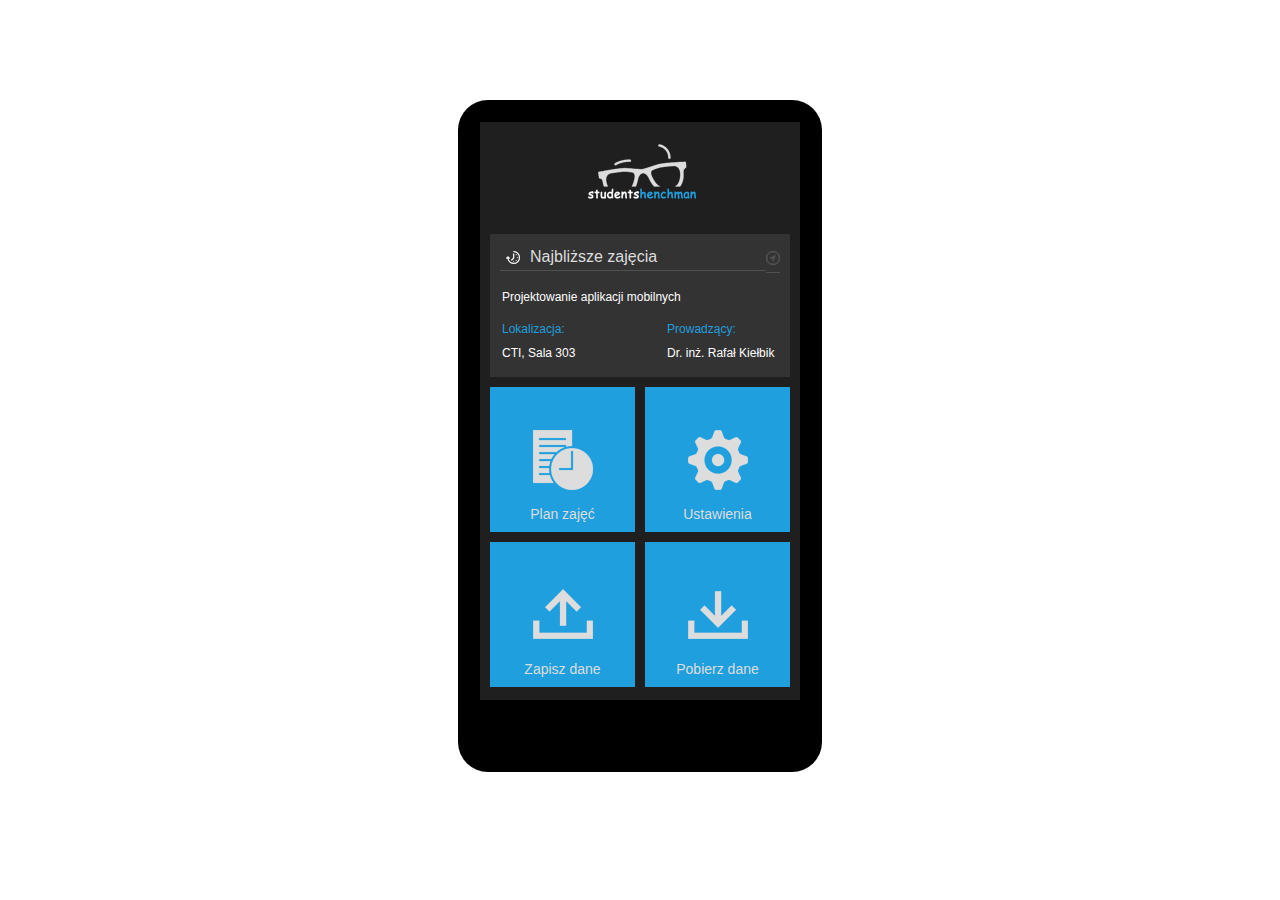
<file: Makieta/index.html>
<!DOCTYPE html>
<html lang="pl">
	<head>
		<title>Makieta aplikacji</title>
		<meta http-equiv="content-type" content="text/html; charset=UTF-8">
		<meta name="description" content=" ">
		<meta name="keywords" content=" ">
		<meta name="author" content="">
		<link rel="stylesheet" href="styles/main.css" />
		<link rel="stylesheet" href="styles/main_activity.css" />

		<link rel="shortcut icon" href="favicon.ico" />
	</head>
	<body>
		<div id="phone">
			<div id="screen">
				<div id="logo">
					<img alt="logo" src="images/logo_mini.png" />
				</div>
				<div id="widget">
					<h1 class="light-grey">
						Najbliższe zajęcia
					</h1>
					<div id="navigate">
						<img alt="navigate" src="images/navigate_icon.png" />
					</div>
					<div id="widget_content">
						<table>
							<tr>
								<td colspan="3">
									<p class="little-margin">
										Projektowanie aplikacji mobilnych
									</p>
								</td>
							</tr>
							<tr>
								<td width="40%">
									<p class="light-blue">
										Lokalizacja:
									</p>
									<p>
										CTI, Sala 303
									</p>
								</td>
								<td width="20%"></td>
								<td width="40%">
									<p class="light-blue">
										Prowadzący:
									</p>
									<p>
										Dr. inż. Rafał Kiełbik
									</p>
								</td>
							</tr>
						</table>
					</div>
				</div>
				<div id="block-menu">
					<a href="#" class="timetable">
						<span>Plan zajęć</span>
					</a>
					<a href="#" style="margin-left: 10px;" class="settings">
						<span>Ustawienia</span>
					</a>
					<a href="#" style="margin-top: 10px" class="save_data">
						<span>Zapisz dane</span>
					</a>
					<a href="#" style="margin-left: 10px; margin-top: 10px;" class="read_data">
						<span>Pobierz dane</span>
					</a>
				</div>
			</div>
		</div>
	</body>
</html>
</file>
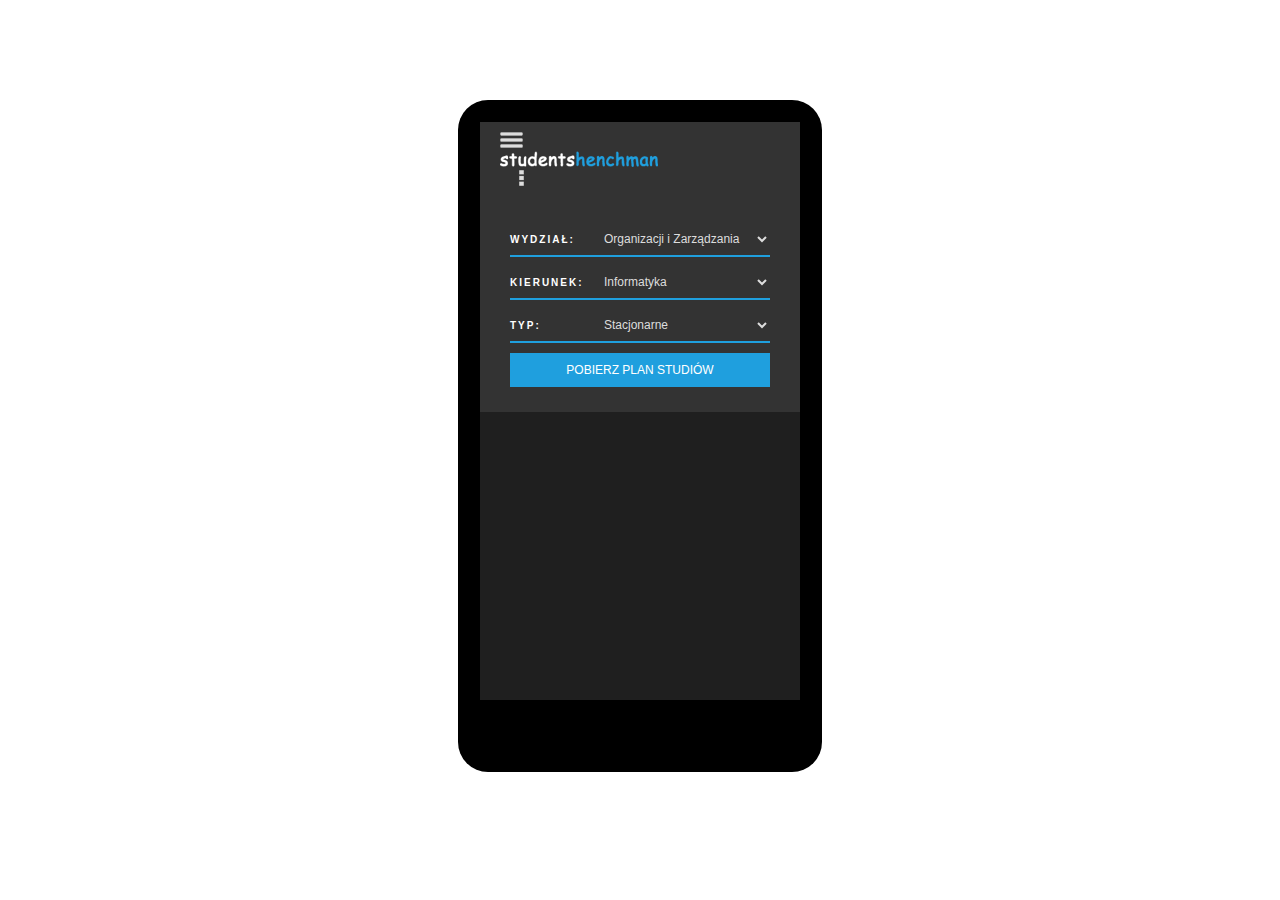
<file: Makieta/settingsActivity.html>
<!DOCTYPE html>
<html lang="pl">
	<head>
		<title>Makieta aplikacji</title>
		<meta http-equiv="content-type" content="text/html; charset=UTF-8">
		<meta name="description" content=" ">
		<meta name="keywords" content=" ">
		<meta name="author" content="">
		<link rel="stylesheet" href="styles/main.css" />
		<link rel="stylesheet" href="styles/settings_activity.css" />
		<link rel="shortcut icon" href="favicon.ico" />
	</head>
	<body>
		<div id="phone">
			<div id="screen">
				<div id="toolbar">
					<div id="toolbar_drawer">
						<img alt="drawer" src="images/drawer.png" />
					</div>
					<div id="toolbar_logo">
						<img alt="logo" src="images/drawer_logo.png" />
					</div>
					<div id="toolbar_menu">
						<img alt="menu" src="images/toolbar_menu.png" />
					</div>
				</div>
				<div id="settings">
					<div id="single_setting">
						<h2>
							Wydział:
						</h2>
						<select>
							<option>
								Organizacji i Zarządzania
							</option>
						</select>
					</div>
					<div id="single_setting">
						<h2>
							Kierunek:
						</h2>
						<select>
							<option>
								Informatyka
							</option>
						</select>
					</div>
					<div id="single_setting">
						<h2>
							Typ:
						</h2>
						<select>
							<option>
								Stacjonarne
							</option>
						</select>
					</div>
					<div id="download">
						<a href="#">
							Pobierz plan studiów
						</a>
					</div>
				</div>
			</div>
		</div>
	</body>
</html>
</file>
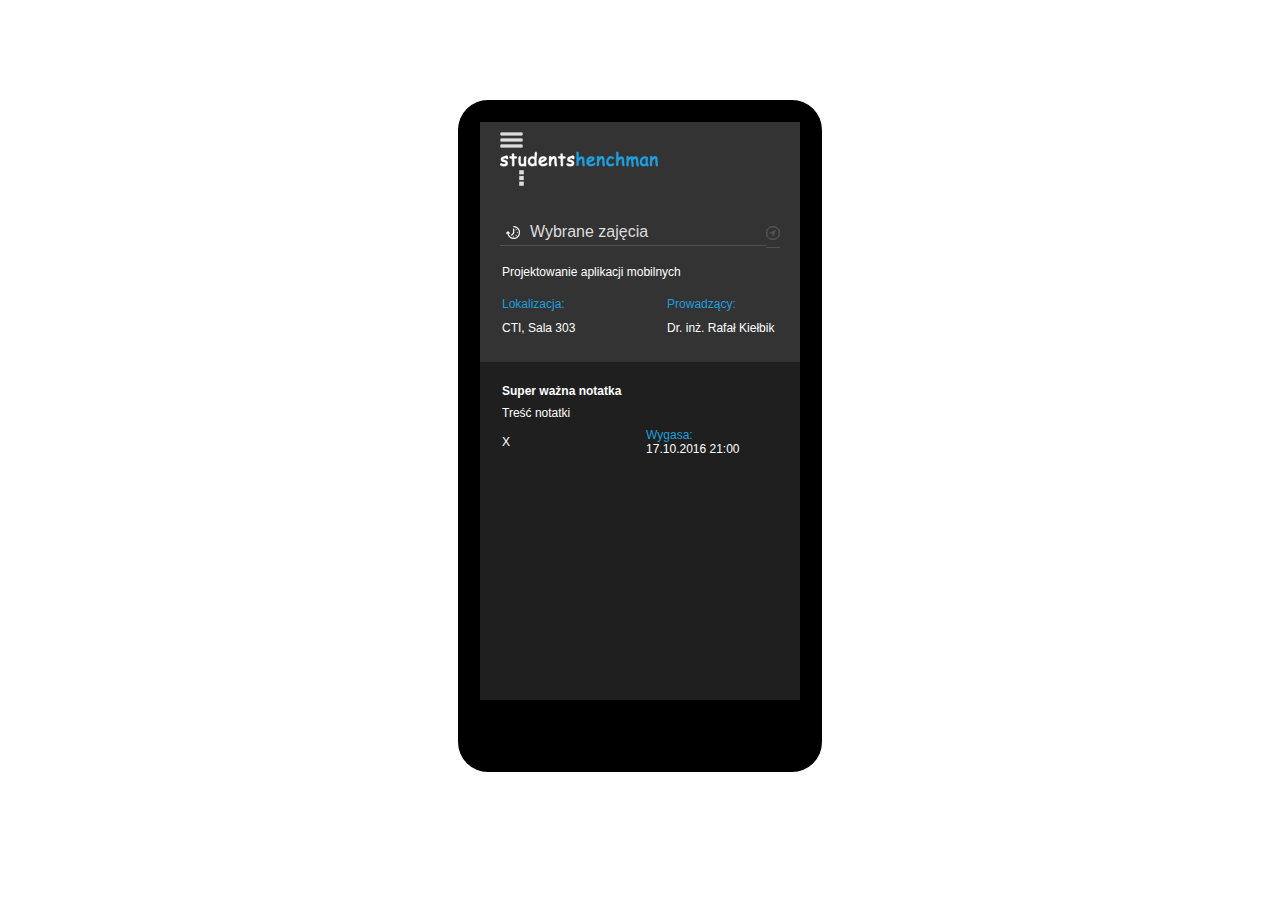
<file: Makieta/singleSubjectActivity.html>
<!DOCTYPE html>
<html lang="pl">
	<head>
		<title>Makieta aplikacji</title>
		<meta http-equiv="content-type" content="text/html; charset=UTF-8">
		<meta name="description" content=" ">
		<meta name="keywords" content=" ">
		<meta name="author" content="">
		<link rel="stylesheet" href="styles/main.css" />
		<link rel="stylesheet" href="styles/single_subject_activity.css" />
		<link rel="shortcut icon" href="favicon.ico" />
	</head>
	<body>
		<div id="phone">
			<div id="screen">
				<div id="toolbar">
					<div id="toolbar_drawer">
						<img alt="drawer" src="images/drawer.png" />
					</div>
					<div id="toolbar_logo">
						<img alt="logo" src="images/drawer_logo.png" />
					</div>
					<div id="toolbar_menu">
						<img alt="menu" src="images/toolbar_menu.png" />
					</div>
				</div>
				<div id="single_subject">
					<h1 class="light-grey">
						Wybrane zajęcia
					</h1>
					<div id="navigate">
						<img alt="navigate" src="images/navigate_icon.png" />
					</div>
					<div id="widget_content">
						<table>
							<tr>
								<td colspan="3">
									<p class="little-margin">
										Projektowanie aplikacji mobilnych
									</p>
								</td>
							</tr>
							<tr>
								<td width="40%">
									<p class="light-blue">
										Lokalizacja:
									</p>
									<p>
										CTI, Sala 303
									</p>
								</td>
								<td width="20%"></td>
								<td width="40%">
									<p class="light-blue">
										Prowadzący:
									</p>
									<p>
										Dr. inż. Rafał Kiełbik
									</p>
								</td>
							</tr>
						</table>
					</div>
				</div>
				<div id="single_subject_notes">
											<table>
							<tr>
								<td colspan="3">
									<p class="little-margin">
										<b>Super ważna notatka</b>
									</p>
								</td>
							</tr>
							<tr>
								<td colspan="3">
									<p class="little-margin">
										Treść notatki
									</p>
								</td>
							</tr>
							<tr>
								<td width="40%">
									X
								</td>
								<td width="20%"></td>
								<td width="40%">
									<p class="light-blue">
										Wygasa:
									</p>
									<p>
										17.10.2016 21:00
									</p>
								</td>
							</tr>
						</table>
				</div>
			</div>
		</div>
	</body>
</html>
</file>
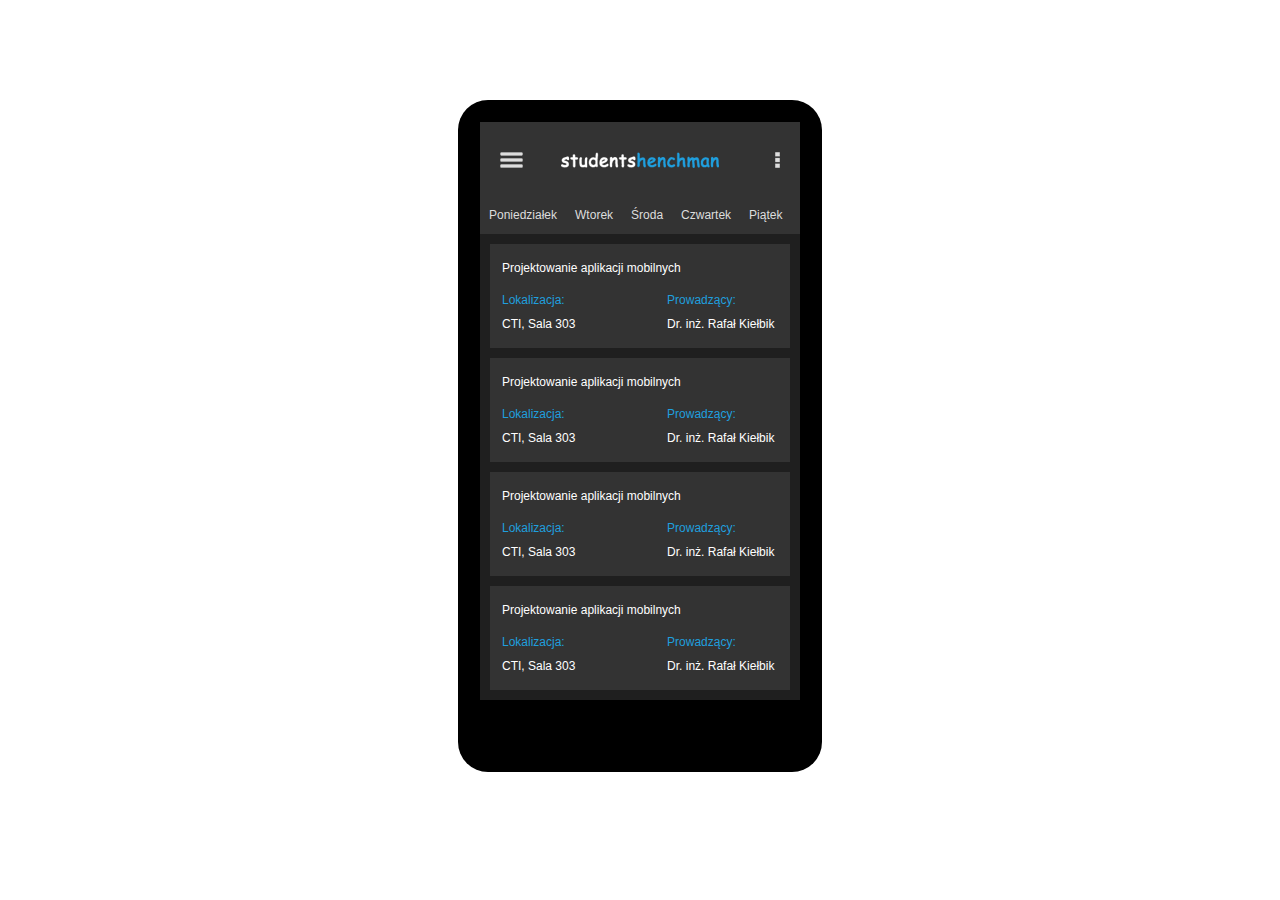
<file: Makieta/timetableActivity.html>
<!DOCTYPE html>
<html lang="pl">
	<head>
		<title>Makieta aplikacji</title>
		<meta http-equiv="content-type" content="text/html; charset=UTF-8">
		<meta name="description" content=" ">
		<meta name="keywords" content=" ">
		<meta name="author" content="">
		<link rel="stylesheet" href="styles/main.css" />
		<link rel="stylesheet" href="styles/timetable_activity.css" />
		<link rel="shortcut icon" href="favicon.ico" />
	</head>
	<body>
		<div id="phone">
			<div id="screen">
				<div id="toolbar">
					<div id="toolbar_drawer">
						<img alt="drawer" src="images/drawer.png" />
					</div>
					<div id="toolbar_logo">
						<img alt="logo" src="images/drawer_logo.png" />
					</div>
					<div id="toolbar_menu">
						<img alt="menu" src="images/toolbar_menu.png" />
					</div>
				</div>
				<div id="timetable_days">
					<a href="#">
						Poniedziałek
					</a>
					<a href="#">
						Wtorek
					</a>
					<a href="#">
						Środa
					</a>
					<a href="#">
						Czwartek
					</a>
					<a href="#">
						Piątek
					</a>
				</div>
				<div id="timetable">
					<div class="single_subject">
						<table>
							<tr>
								<td colspan="3">
									<p class="little-margin">
										Projektowanie aplikacji mobilnych
									</p>
								</td>
							</tr>
							<tr>
								<td width="40%">
									<p class="light-blue">
										Lokalizacja:
									</p>
									<p>
										CTI, Sala 303
									</p>
								</td>
								<td width="20%"></td>
								<td width="40%">
									<p class="light-blue">
										Prowadzący:
									</p>
									<p>
										Dr. inż. Rafał Kiełbik
									</p>
								</td>
							</tr>
						</table>
					</div>
					<div class="single_subject">
						<table>
							<tr>
								<td colspan="3">
									<p class="little-margin">
										Projektowanie aplikacji mobilnych
									</p>
								</td>
							</tr>
							<tr>
								<td width="40%">
									<p class="light-blue">
										Lokalizacja:
									</p>
									<p>
										CTI, Sala 303
									</p>
								</td>
								<td width="20%"></td>
								<td width="40%">
									<p class="light-blue">
										Prowadzący:
									</p>
									<p>
										Dr. inż. Rafał Kiełbik
									</p>
								</td>
							</tr>
						</table>
					</div>
					<div class="single_subject">
						<table>
							<tr>
								<td colspan="3">
									<p class="little-margin">
										Projektowanie aplikacji mobilnych
									</p>
								</td>
							</tr>
							<tr>
								<td width="40%">
									<p class="light-blue">
										Lokalizacja:
									</p>
									<p>
										CTI, Sala 303
									</p>
								</td>
								<td width="20%"></td>
								<td width="40%">
									<p class="light-blue">
										Prowadzący:
									</p>
									<p>
										Dr. inż. Rafał Kiełbik
									</p>
								</td>
							</tr>
						</table>
					</div>
					<div class="single_subject">
						<table>
							<tr>
								<td colspan="3">
									<p class="little-margin">
										Projektowanie aplikacji mobilnych
									</p>
								</td>
							</tr>
							<tr>
								<td width="40%">
									<p class="light-blue">
										Lokalizacja:
									</p>
									<p>
										CTI, Sala 303
									</p>
								</td>
								<td width="20%"></td>
								<td width="40%">
									<p class="light-blue">
										Prowadzący:
									</p>
									<p>
										Dr. inż. Rafał Kiełbik
									</p>
								</td>
							</tr>
						</table>
					</div>
				</div>
			</div>
		</div>
	</body>
</html>
</file>
<file: Makieta/styles/main.css>
*
{
	margin: 0;
	padding: 0;
	border: 0;
}

body
{
	background: #FFFFFF;
	font: 12px Arial;
	color: #FFFFFF;
}

div#phone
{
	margin: 100px auto;
	width: 364px;
	height: 672px;
	background: #000000;
	border-radius: 30px;
}

div#screen
{
	float: left;
	margin: 22px;
	width: 320px;
	height: 578px;
	background: #1F1F1F;
}

div#toolbar
{
	float: left;
	width: 280px;
	padding: 10px 20px;
	background: #333333;
}

div#logo
{
	float: left;
	width: 280px;
	padding: 22px;
	text-align: center;
}

div#widget
{
	float: left;
	width: 280px;
	margin: 10px;
	padding: 10px;
	background: #333333;
}

div#widget h1
{
	float: left;
	width: 236px;
	font-size: 16px;
	padding: 4px 0px 4px 30px;
	border-bottom: 1px solid #505050;
	font-weight: normal;
	background: url('../images/time_icon.png') no-repeat 6px 6px;
}

div#navigate
{
	float: left;
	width: 14px;
	height: 14px;
	padding: 7px 0px 7px 0px;
	border-bottom: 1px solid #505050;
}

div#widget_content
{
	float: left;
	width: 280px;
	padding: 10px 0px 0px 0px;
	line-height: 24px;
}

div#widget_content table td
{
	vertical-align: top;
}

div#block-menu
{
	float: left;
	width: 300px;
	margin: 0px 10px;
}

div#block-menu a
{
	position: relative;
	float: left;
	width: 125px;
	height: 125px;
	padding: 10px;
	text-align: center;
	color: #dddddd;
	text-decoration: none;
	font-size: 14px;
}

div#block-menu span
{
	position: absolute;
	left: 0;
	right: 0;
	bottom: 10px;
}

.timetable
{
	background: #1f9fde url('../images/timetable_icon.png') no-repeat center center;
}

.settings
{
	background: #1f9fde url('../images/settings_icon.png') no-repeat center center;
}

.save_data
{
	background: #1f9fde url('../images/save_icon.png') no-repeat center center;
}

.read_data
{
	background: #1f9fde url('../images/read_icon.png') no-repeat center center;
}


.little-margin
{
	padding-bottom: 6px;
}

.light-grey
{
	color: #dddddd;
}

.light-blue
{
	color: #1f9fde;
}
</file>
<file: Makieta/styles/main_activity.css>
div#logo
{
	float: left;
	width: 280px;
	padding: 22px;
	text-align: center;
}

div#widget
{
	float: left;
	width: 280px;
	margin: 10px;
	padding: 10px;
	background: #333333;
}

div#widget h1
{
	float: left;
	width: 236px;
	font-size: 16px;
	padding: 4px 0px 4px 30px;
	border-bottom: 1px solid #505050;
	font-weight: normal;
	background: url('../images/time_icon.png') no-repeat 6px 6px;
}

div#navigate
{
	float: left;
	width: 14px;
	height: 14px;
	padding: 7px 0px 7px 0px;
	border-bottom: 1px solid #505050;
}

div#widget_content
{
	float: left;
	width: 280px;
	padding: 10px 0px 0px 0px;
	line-height: 24px;
}

div#widget_content table td
{
	vertical-align: top;
}

div#block-menu
{
	float: left;
	width: 300px;
	margin: 0px 10px;
}

div#block-menu a
{
	position: relative;
	float: left;
	width: 125px;
	height: 125px;
	padding: 10px;
	text-align: center;
	color: #dddddd;
	text-decoration: none;
	font-size: 14px;
}

div#block-menu span
{
	position: absolute;
	left: 0;
	right: 0;
	bottom: 10px;
}

.timetable
{
	background: #1f9fde url('../images/timetable_icon.png') no-repeat center center;
}

.settings
{
	background: #1f9fde url('../images/settings_icon.png') no-repeat center center;
}

.save_data
{
	background: #1f9fde url('../images/save_icon.png') no-repeat center center;
}

.read_data
{
	background: #1f9fde url('../images/read_icon.png') no-repeat center center;
}
</file>
<file: Makieta/styles/settings_activity.css>
div#settings
{
	float: left;
	width: 280px;
	padding: 20px;
	background: #333333;

}

div#single_setting
{
	float: left;
	width: 260px;
	margin: 5px 10px;
	border-bottom: 2px solid #1f9fde;
}

div#single_setting h2
{
	float: left;
	width: 80px;
	padding: 10px 0px;
	font-size: 10px;
	letter-spacing: 2px;
	text-transform: uppercase;
}

div#single_setting select
{
	float: left;
	width: 180px;
	height: 30px;
	padding: 0px 10px;
	font-size: 12px;
	background: #333333;
	color: #dddddd;
}

div#download
{
	float: left;
	width: 260px;
	margin: 5px 10px;
	padding: 10px 0px;
	text-align: center;
	background: #1f9fde;
}

div#download a
{
	text-decoration: none;
	color: #ffffff;
	text-transform: uppercase;
}
</file>
<file: Makieta/styles/single_subject_activity.css>
div#single_subject
{
	float: left;
	width: 280px;
	padding: 20px;
	background: #333333;

}

div#single_subject h1
{
	float: left;
	width: 236px;
	font-size: 16px;
	padding: 4px 0px 4px 30px;
	border-bottom: 1px solid #505050;
	font-weight: normal;
	background: url('../images/time_icon.png') no-repeat 6px 6px;
}

div#navigate
{
	float: left;
	width: 14px;
	height: 14px;
	padding: 7px 0px 7px 0px;
	border-bottom: 1px solid #505050;
}

div#widget_content
{
	float: left;
	width: 280px;
	padding: 10px 0px 0px 0px;
	line-height: 24px;
}

div#widget_content table td
{
	vertical-align: top;
}

div#single_subject_notes
{
	float: left;
	width: 280px;
	padding: 20px;
}
</file>
<file: Makieta/styles/timetable_activity.css>
div#toolbar
{
	float: left;
	width: 280px;
	padding: 30px 20px;
}

div#timetable_days
{
	float: left;
	width: 320px;
	background: #333333;
}

div#timetable_days a
{
	float: left;
	margin: 0px 9px;
	padding: 10px 0px;
	color: #dddddd;
	text-decoration: none;
	border-bottom: 2px solid #333333;
}

div#timetable_days a:hover
{
	border-bottom: 2px solid #1f9fde;
}

div#timetable
{
	float: left;
	width: 300px;
	margin: 0px 10px;
	padding: 5px 0px;
}

div#timetable img
{
	float: left;
}

div#toolbar_drawer
{
	float: left;
	width: 24px;
	height: 16px;
}

div#toolbar_logo
{
	float: left;
	width: 232px;
	height: 16px;
	text-align: center;
}

div#toolbar_menu
{
	float: left;
	width: 24px;
	height: 16px;
}


div.single_subject
{
	float: left;
	width: 280px;
	padding: 10px 10px 10px 10px;
	margin: 5px 0px;
	line-height: 24px;
	background: #333333;
}

div.single_subject table td
{
	vertical-align: top;
}
</file>
